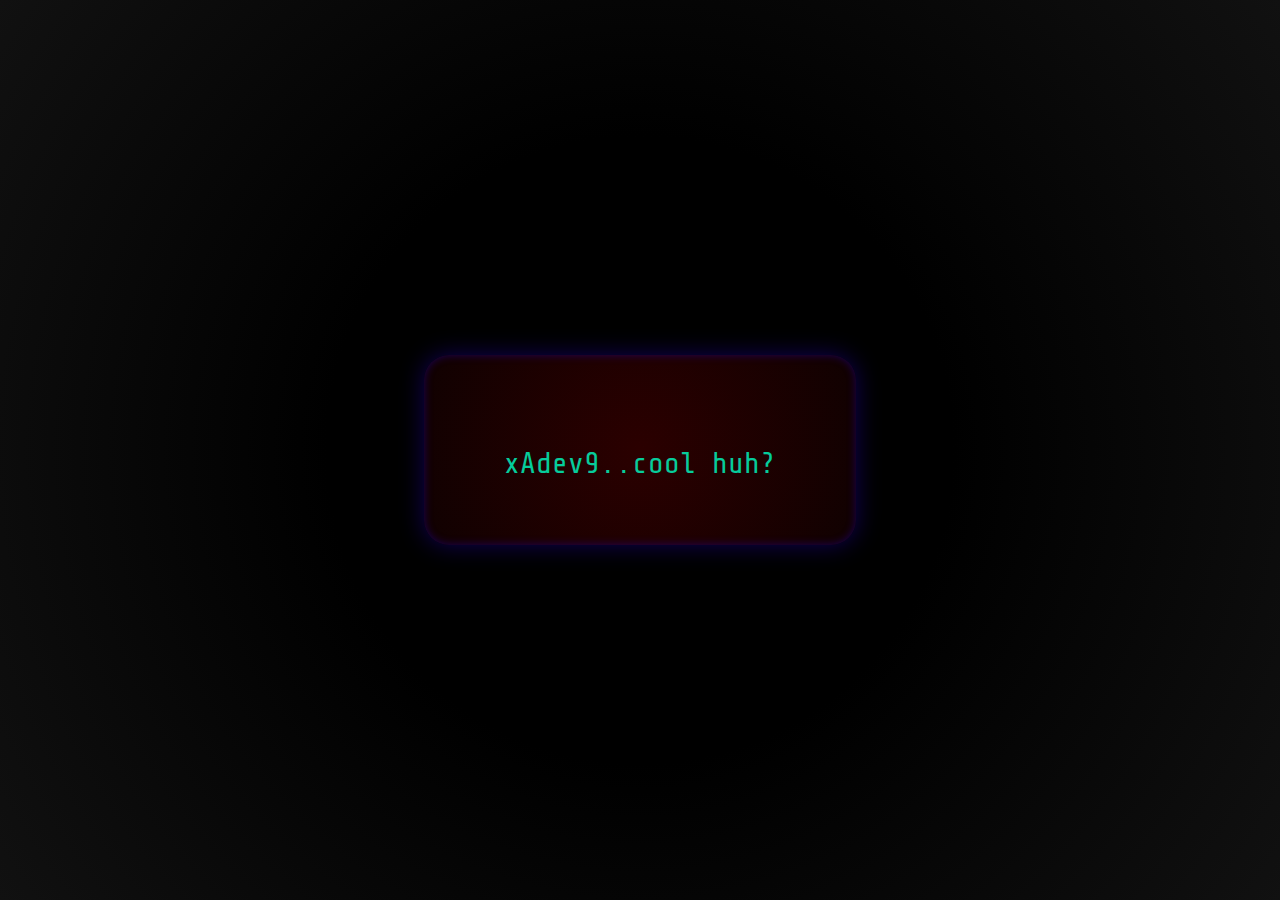
<file: Mini Project1/h.html>
<!DOCTYPE html>
<html lang="en">
<head>
  <meta charset="UTF-8">
  <title>Purety</title>
  <link rel="stylesheet" href="module.css">
</head>
<body>
  <div class="clock">
    <h1 id="ticktack"></h1>
    <p id="time">xAdev9..cool huh?
    </p>
  </div>
  <script src="module.js"></script>
</body>
</html>
</file>
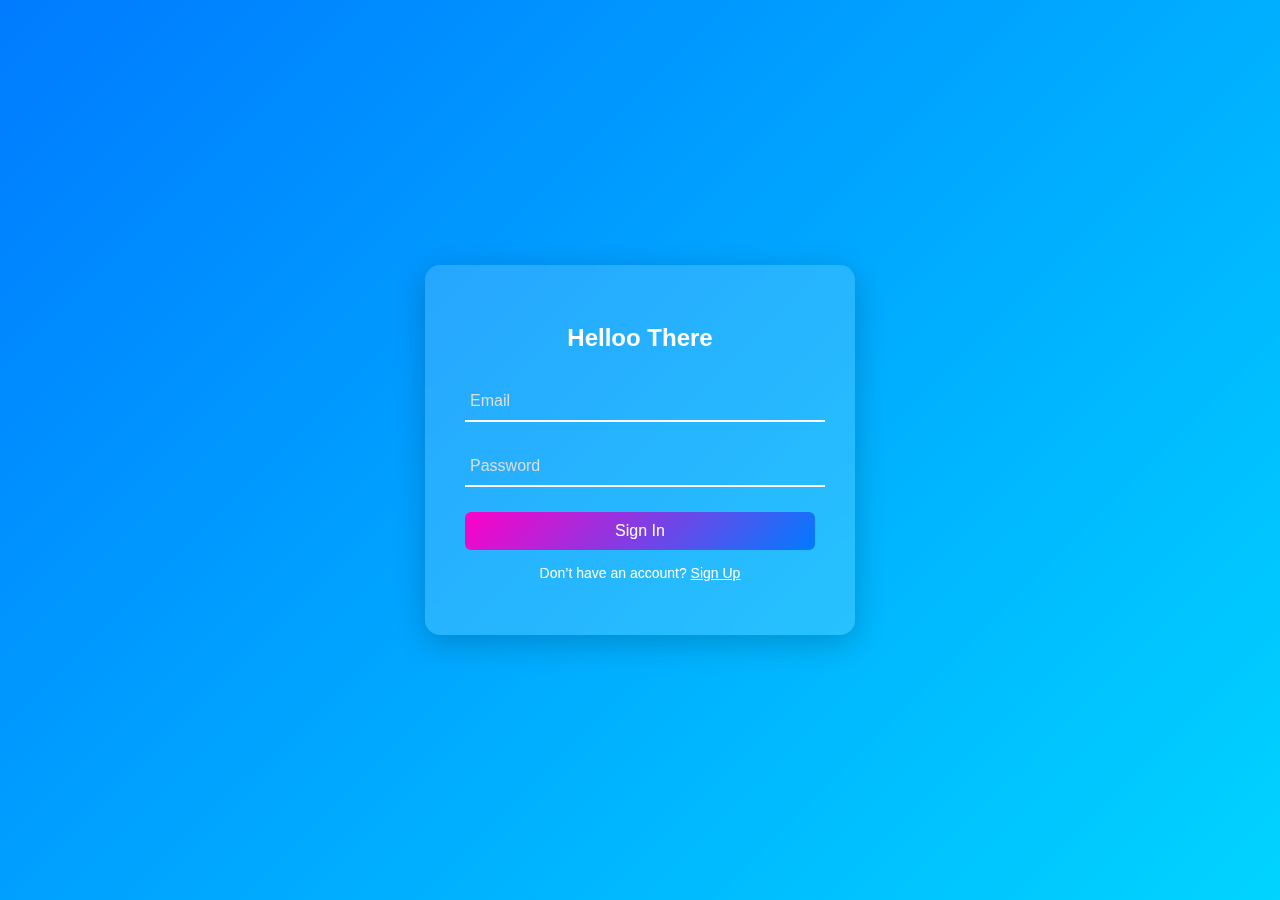
<file: project/login.html>
<!DOCTYPE html>
<html lang="en">
<head>
  <meta charset="UTF-8" />
  <meta name="viewport" content="width=device-width, initial-scale=1.0" />
  <title>Login</title>
  <link rel="stylesheet" href="login.css" />
</head>
<body>
  <div class="login-container">
    <div class="login-box">
      <h2>Helloo There</h2>
      <form>
        <div class="input-group">
          <input type="text" required />
          <label>Email</label>
        </div>
        <div class="input-group">
          <input type="password" required />
          <label>Password</label>
        </div>
        <button type="submit" class="login-btn">Sign In</button>
        <p class="signup-text">Don’t have an account? <a href="#">Sign Up</a></p>
      </form>
    </div>
  </div>
</body>
</html>
</file>
<file: Mini Project1/module.css>
@import url('https://fonts.googleapis.com/css2?family=Share+Tech+Mono&display=swap');

body {
  background: radial-gradient(circle at center, #000 40%, #111 100%);
  font-family: 'Share Tech Mono', monospace;
  color: #00ffc3;
  height: 100vh;
  margin: 0;
  display: flex;
  justify-content: center;
  align-items: center;
  overflow: hidden;
}

.clock {
  text-align: center;
  padding: 50px 80px;
  border-radius: 25px;
  background: radial-gradient(circle at center, #2b0000, #100101);
  box-shadow: 0 0 25px #2f00ff55, inset 0 0 10px #2f00ff55;
  transition: all 0.3s ease, background 0.1s ease;
  position: relative;
  overflow: hidden;
}

.clock:hover {
  transform: scale(1.05);
  box-shadow: 0 0 50px #0c09e066, inset 0 0 25px #210d7c65;
}

/* Dynamic gradient layer that moves with the mouse */
.clock::before {
  content: "";
  position: absolute;
  top: 0;
  left: 0;
  width: 100%;
  height: 100%;
  pointer-events: none;
  background: radial-gradient(circle at var(--x, 50%) var(--y, 50%), #00ffc388, #ff00ff22, transparent 60%);
  opacity: 0;
  transition: opacity 0.3s ease;
}

.clock:hover::before {
  opacity: 1;
}

#ticktack {
  font-size: 4rem;
  text-transform: uppercase;
  letter-spacing: 3px;
  text-shadow: 0 0 20px #00ffc3, 0 0 40px #00ffc3;
  transition: all 0.3s ease;
  position: relative;
  z-index: 1;
}

#time {
  font-size: 1.8rem;
  margin: 15px 0;
  opacity: 0.8;
  position: relative;
  z-index: 1;
}

#reset {
  background: transparent;
  border: 2px solid #00ffc3;
  color: #00ffc3;
  font-size: 1rem;
  padding: 8px 20px;
  border-radius: 8px;
  cursor: pointer;
  transition: all 0.3s;
  position: relative;
  z-index: 1;
}

#reset:hover {
  background: #456a61;
  color: #000;
  box-shadow: 0 0 15px #2f00ff;
}
</file>
<file: project/login.css>
body {
  margin: 0;
  height: 100vh;
  display: flex;
  justify-content: center;
  align-items: center;
  background: linear-gradient(135deg, #007bff, #00d4ff);
  font-family: "Poppins", sans-serif;
}

.login-container {
  background: rgba(255, 255, 255, 0.15);
  border-radius: 15px;
  backdrop-filter: blur(10px);
  box-shadow: 0 8px 32px rgba(0, 0, 0, 0.2);
  width: 350px;
  padding: 40px;
  color: white;
  text-align: center;
  animation: fadeIn 0.6s ease;
}

h2 {
  margin-bottom: 30px;
}

.input-group {
  position: relative;
  margin-bottom: 25px;
}

.input-group input {
  width: 100%;
  padding: 10px 5px;
  border: none;
  border-bottom: 2px solid white;
  background: transparent;
  color: white;
  font-size: 16px;
  outline: none;
}

.input-group label {
  position: absolute;
  top: 10px;
  left: 5px;
  color: #ddd;
  pointer-events: none;
  transition: 0.3s ease;
}

.input-group input:focus + label,
.input-group input:valid + label {
  top: -10px;
  font-size: 12px;
  color: #fff;
}

.login-btn {
  width: 100%;
  padding: 10px;
  background: linear-gradient(135deg, #ff00c8, #007bff);
  border: none;
  border-radius: 6px;
  color: white;
  font-size: 16px;
  cursor: pointer;
  transition: transform 0.3s, box-shadow 0.3s;
}

.login-btn:hover {
  transform: scale(1.03);
  box-shadow: 0 0 10px #007bff;
}

.signup-text {
  margin-top: 15px;
  font-size: 14px;
}

.signup-text a {
  color: #fff;
  text-decoration: underline;
}

@keyframes fadeIn {
  from { opacity: 0; transform: translateY(20px); }
  to { opacity: 1; transform: translateY(0); }
}
</file>
